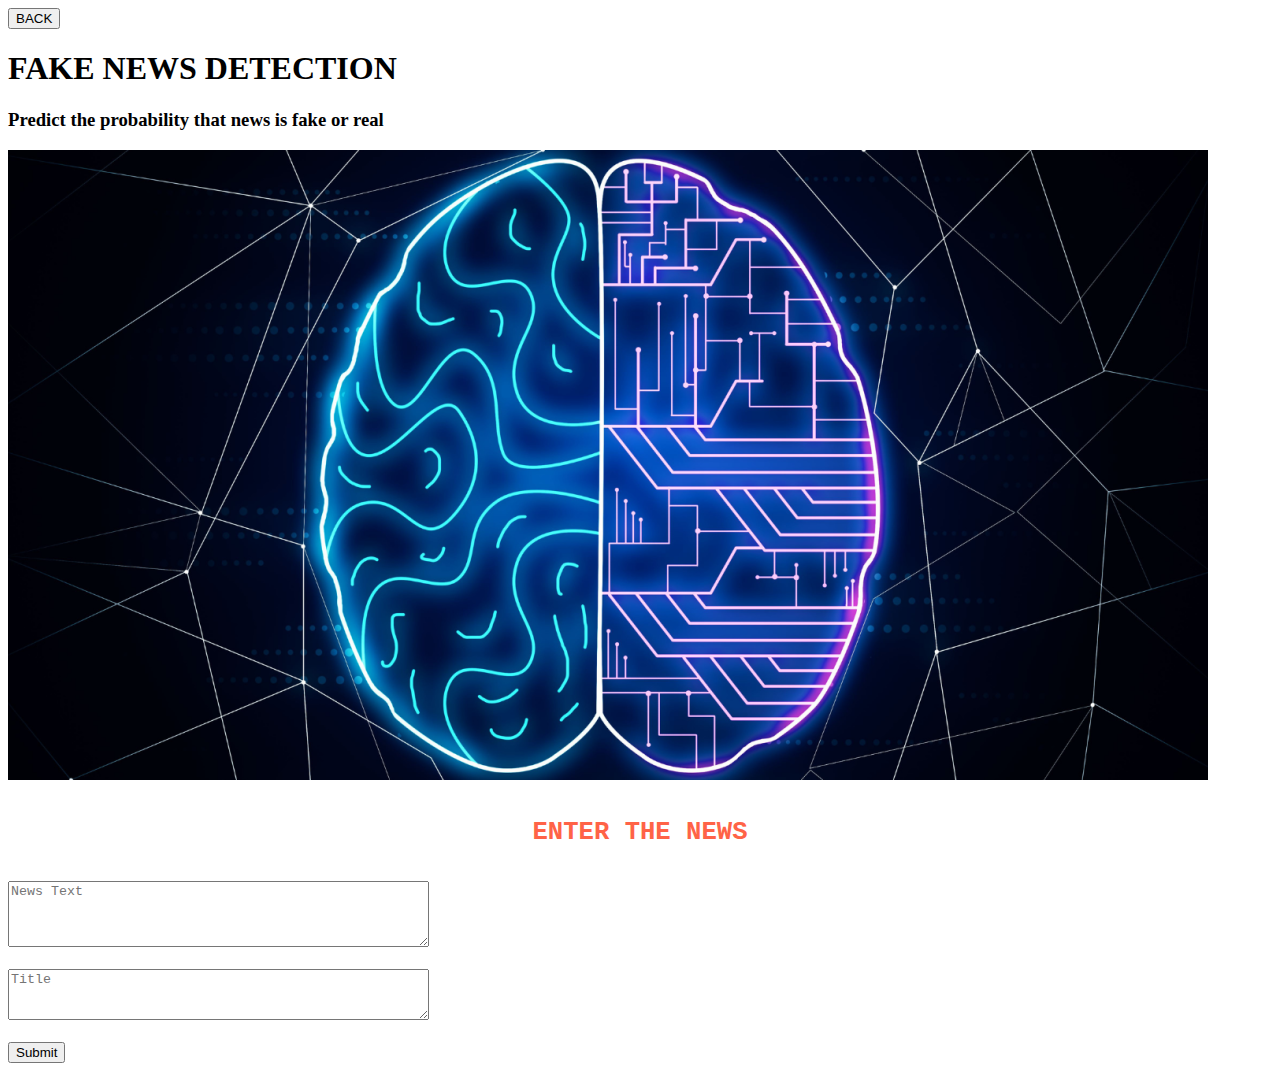
<file: templates/index1.html>
<!DOCTYPE html>
<html lang="eng">
    <head>
        <meta name="viewport" content="width=device-width, initial-scale=1.0" charset="utf-8">
        <!-- <link rel="stylesheet" href="{{url_for('static',filename='css/main.css')}}"> -->
    </head>
    <body>
        <div id="main-div">
            <div class="sub1-div"> 
                <div class="flex-container">
                    <div id="back">
                        <input id="button1" type="button" class="right" value="BACK" onclick="history.go(-1)">
                    </div>
                    <div class="sub-sub1-div">
                        <h1 class="text">FAKE NEWS DETECTION</h1>
                        <h3 class="text">Predict the probability that news is fake or real</h2>
                    </div>
                </div>
                <img src="\static\css\logo.png" alt="logo" class="img-logo">
            </div>
            <div class="sub2-div">
                <div class="sub-sub2-div">
                    <div><h4 style="color:#FF6347; text-align:center;font-size:160%;font-family:courier;">ENTER THE NEWS</h4></div>
                    <div class="form-floating mb-3">
                        <textarea name="message" rows="4" cols="50" placeholder="News Text"></textarea>
                    </div>
                    <div class="form-floating">
                        <br>
                        <textarea name="message" rows="3" cols="50" placeholder="Title"></textarea>
                    </div>
                    <div>
                        <br>
                        <input type="Submit" id="button2">
                    </div>
                </div>
            </div>
        </div>
    </body>
</html>
</file>
